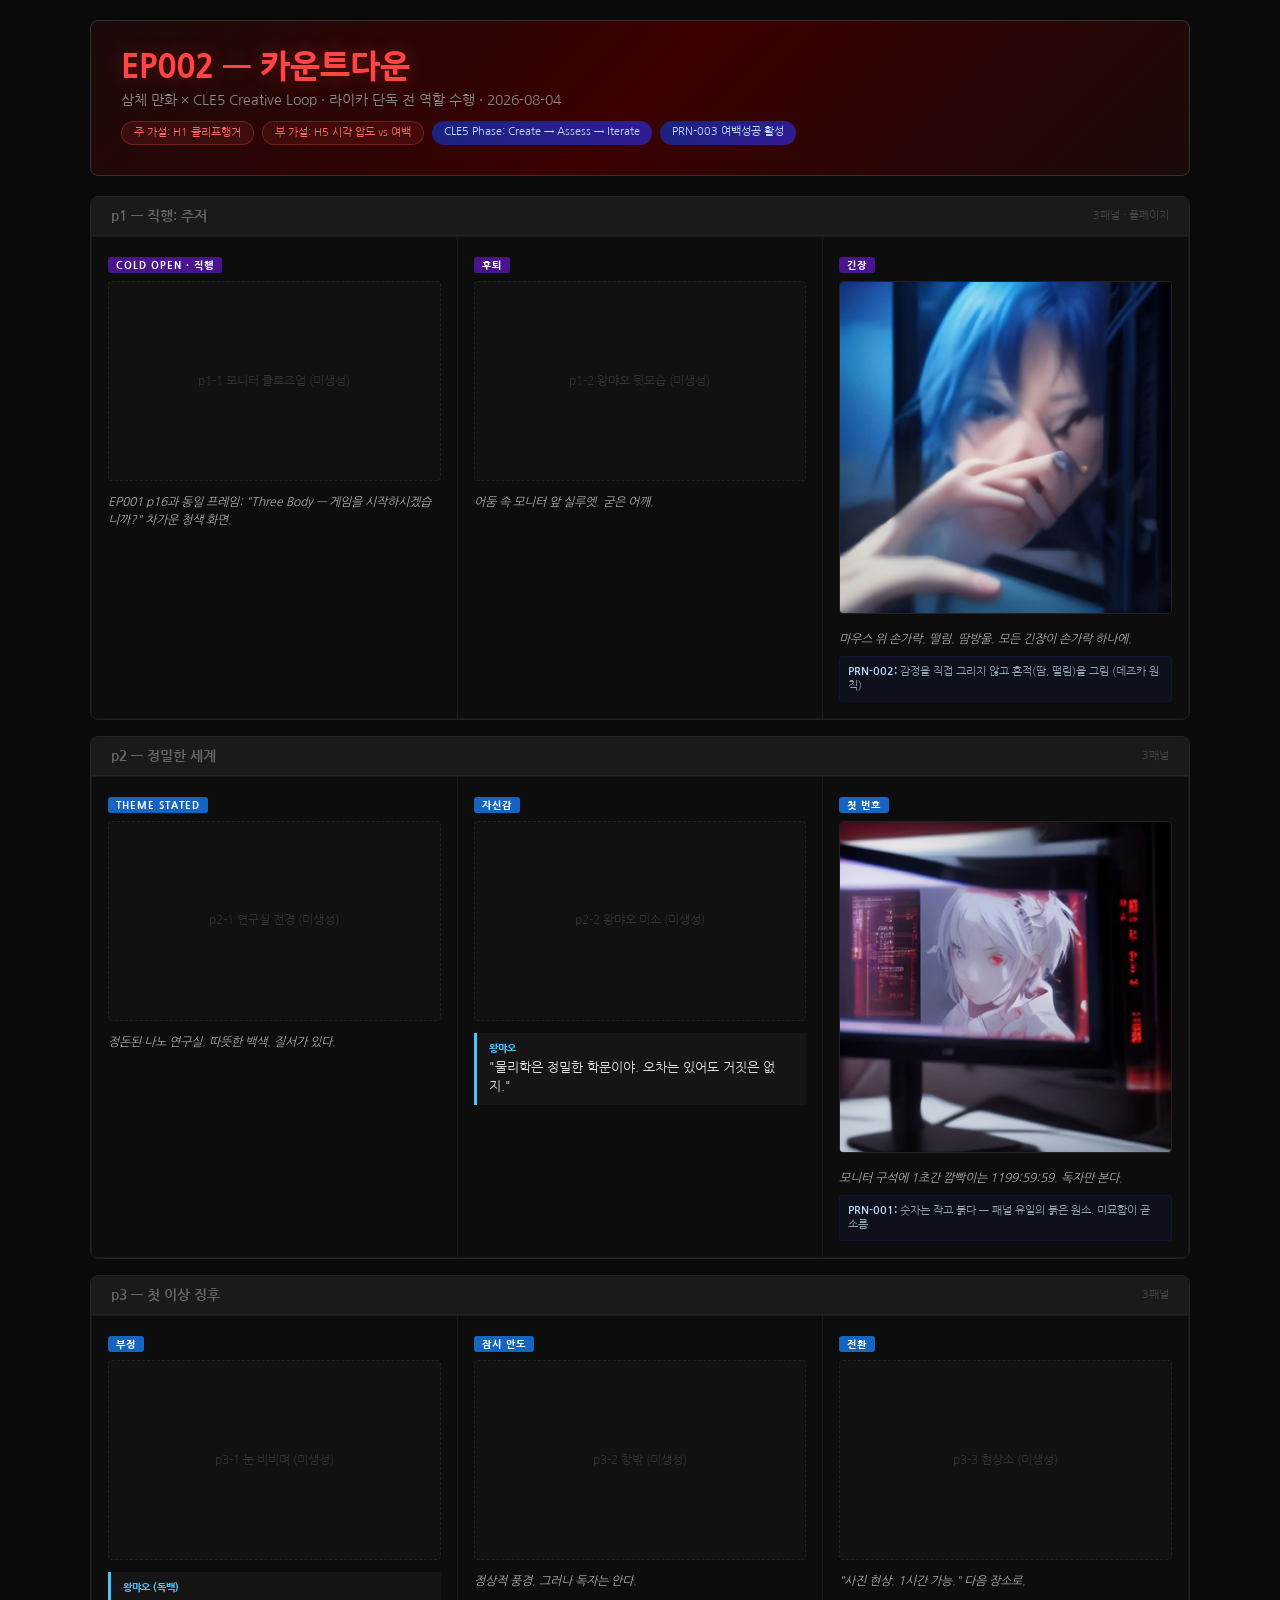
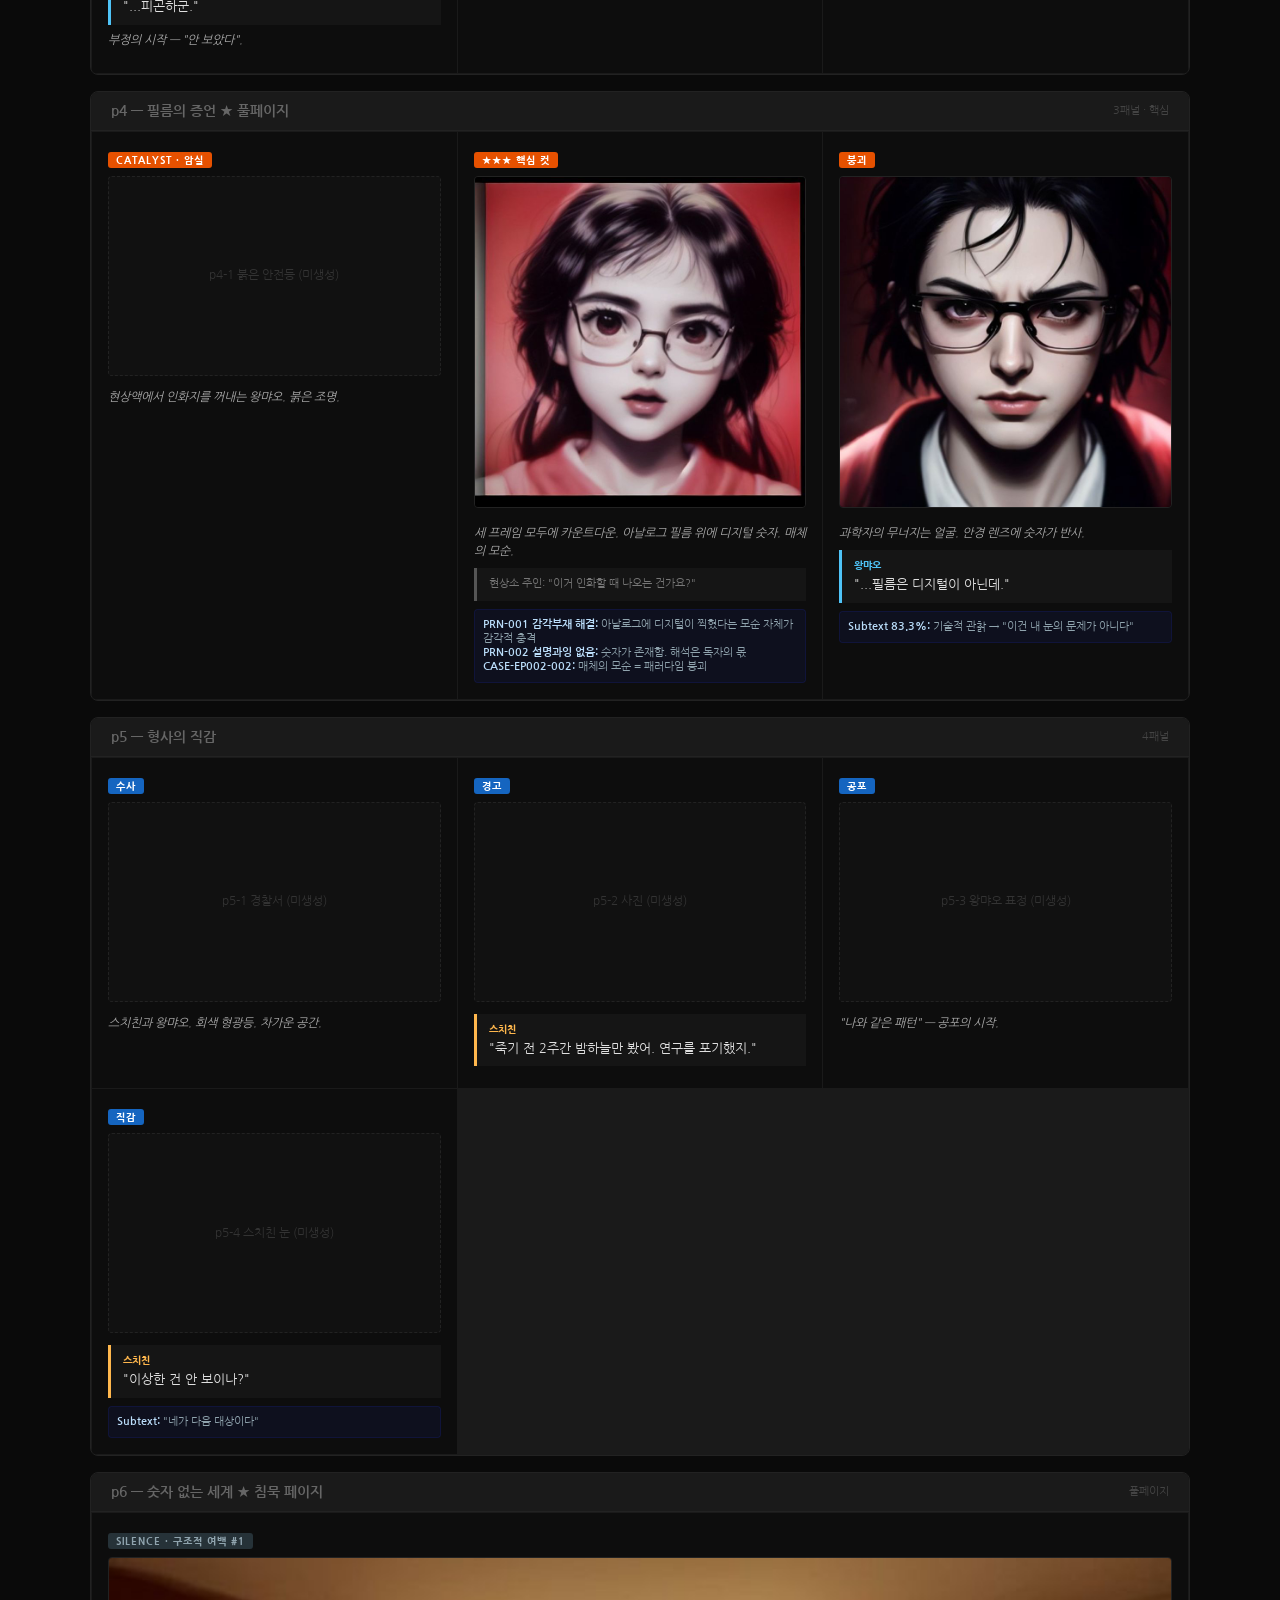
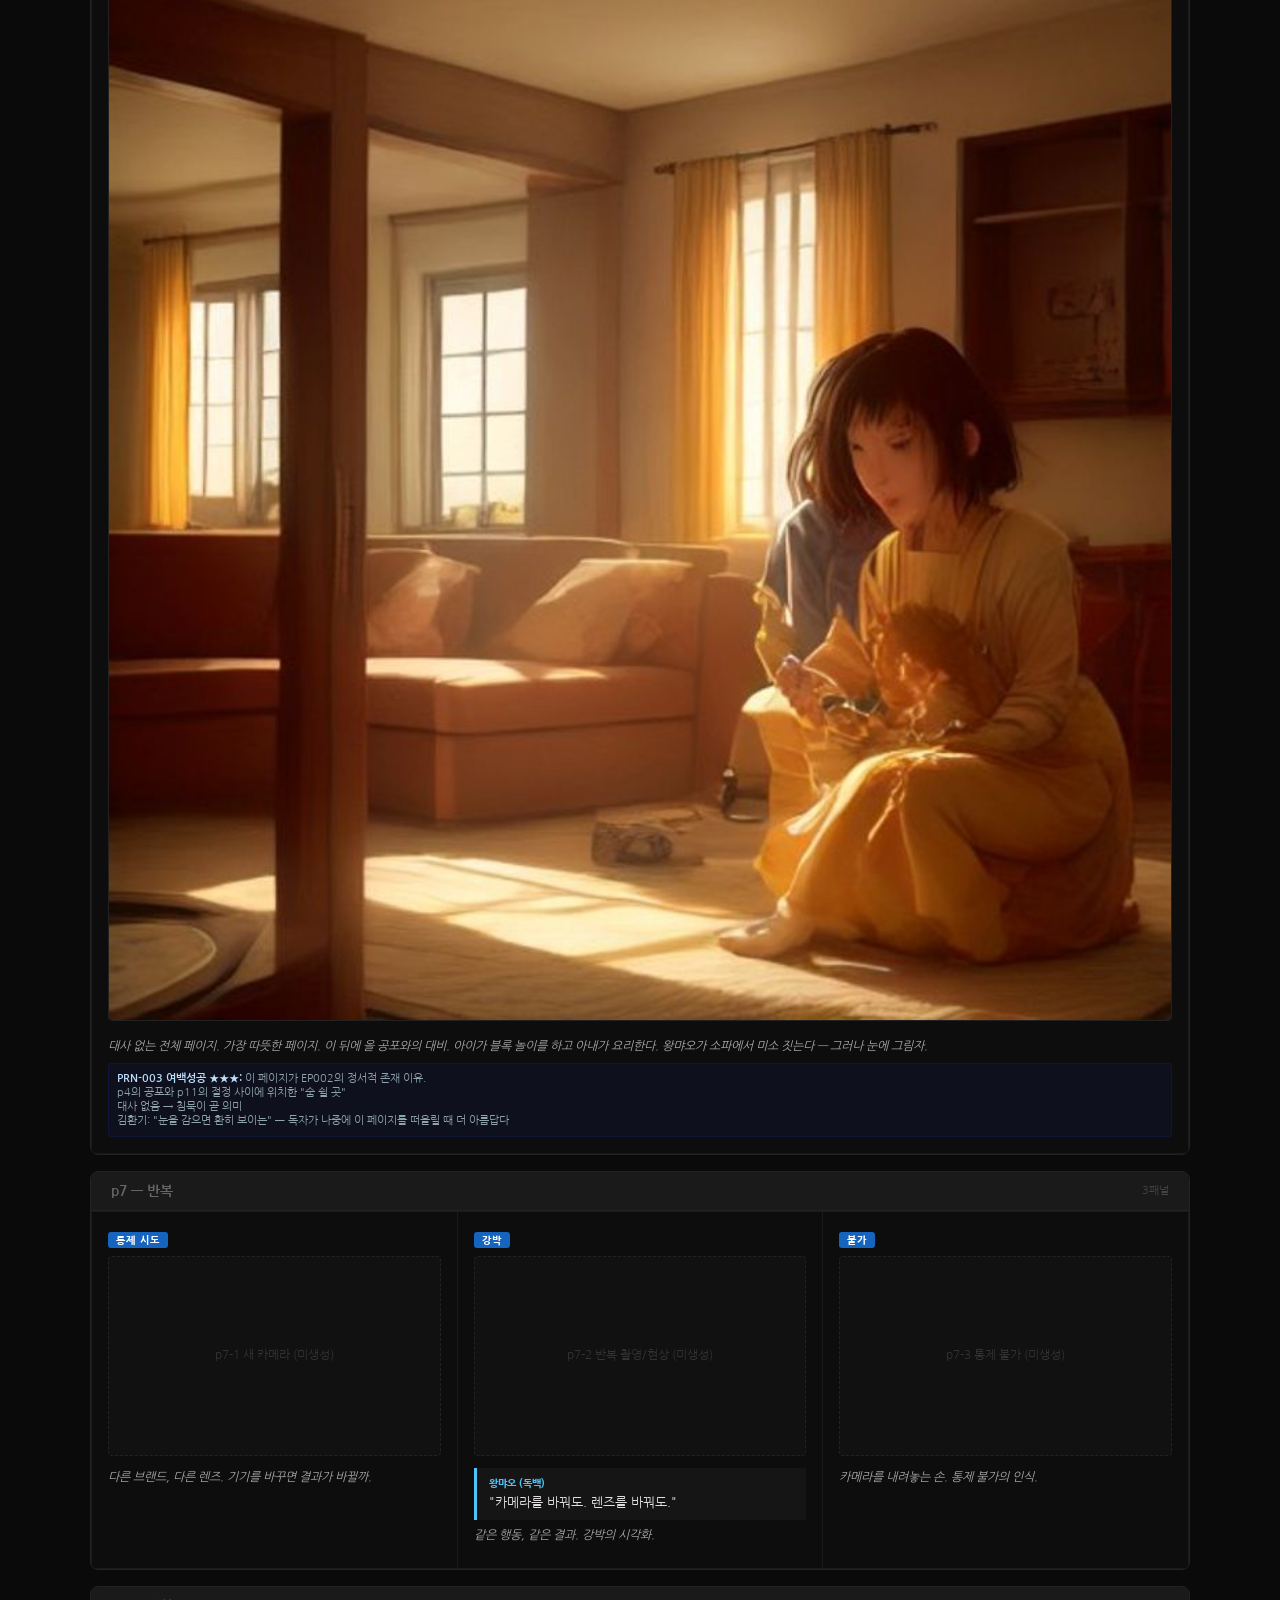
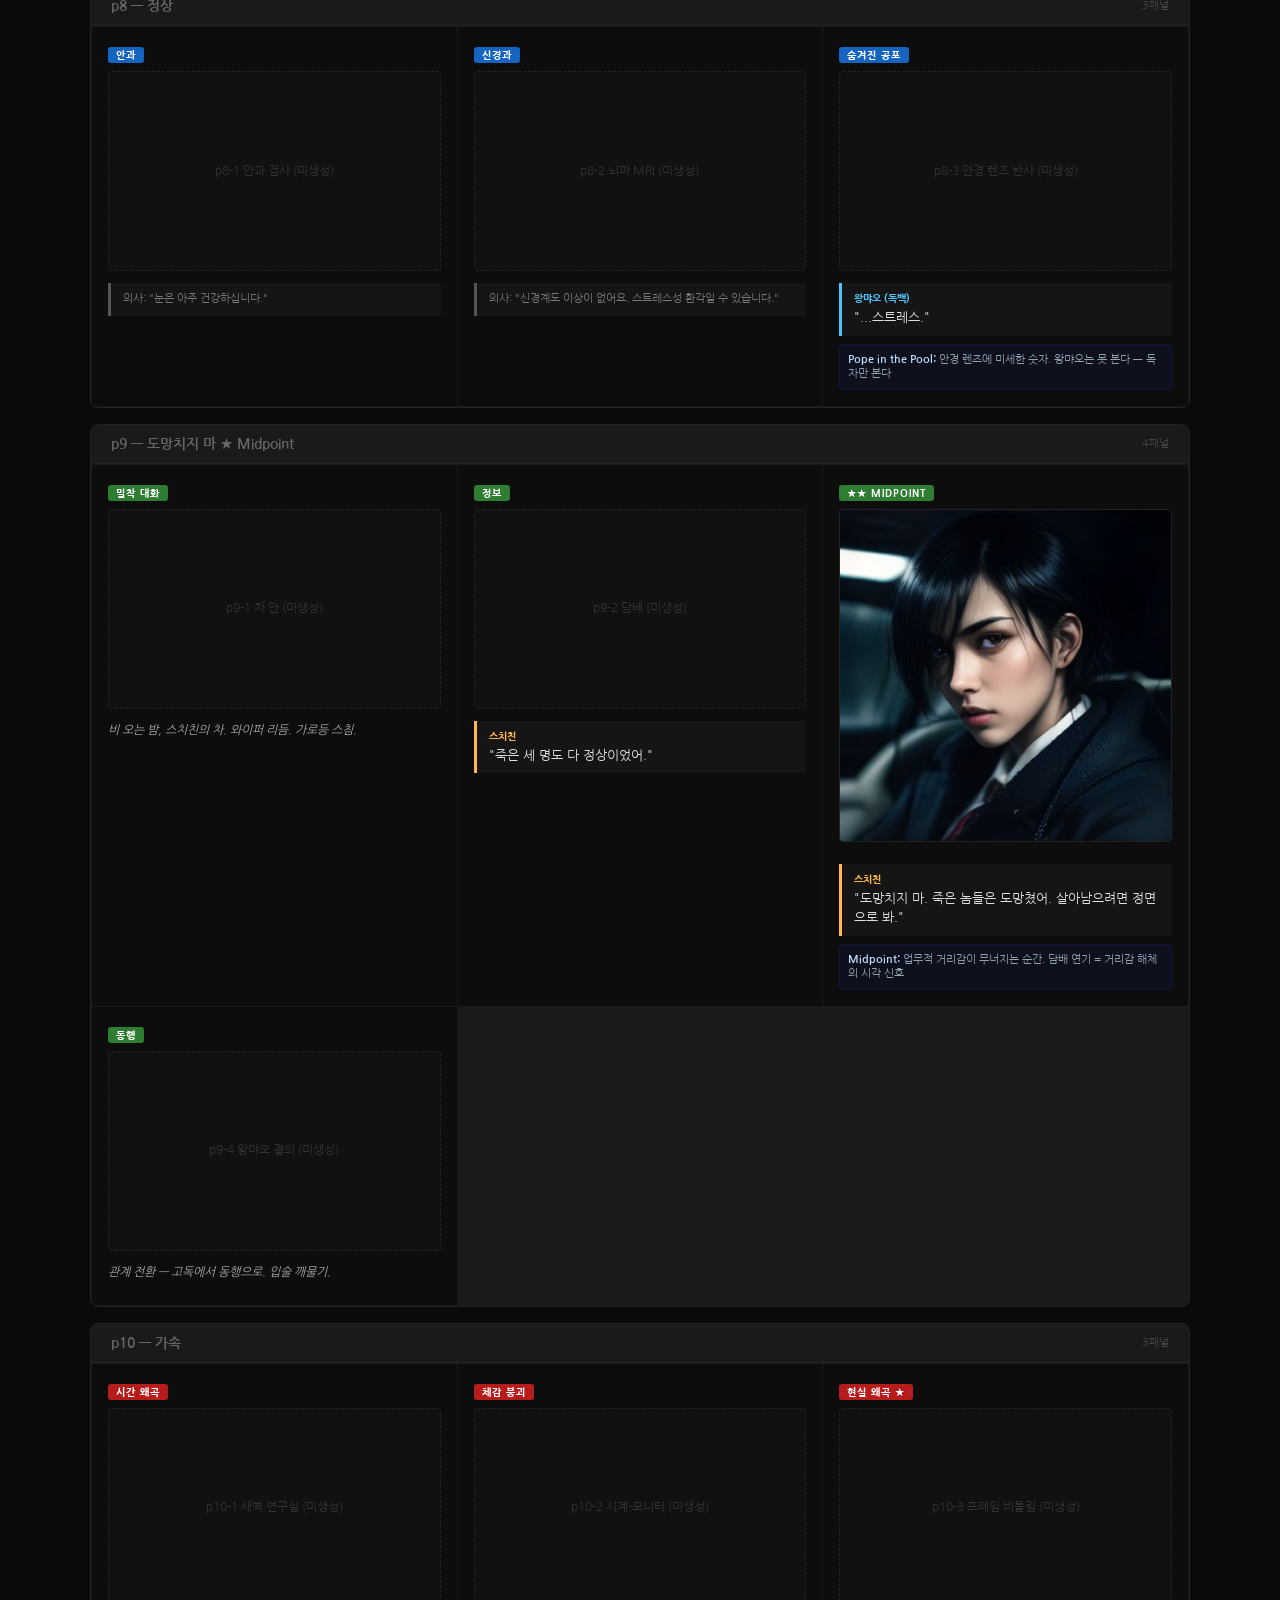
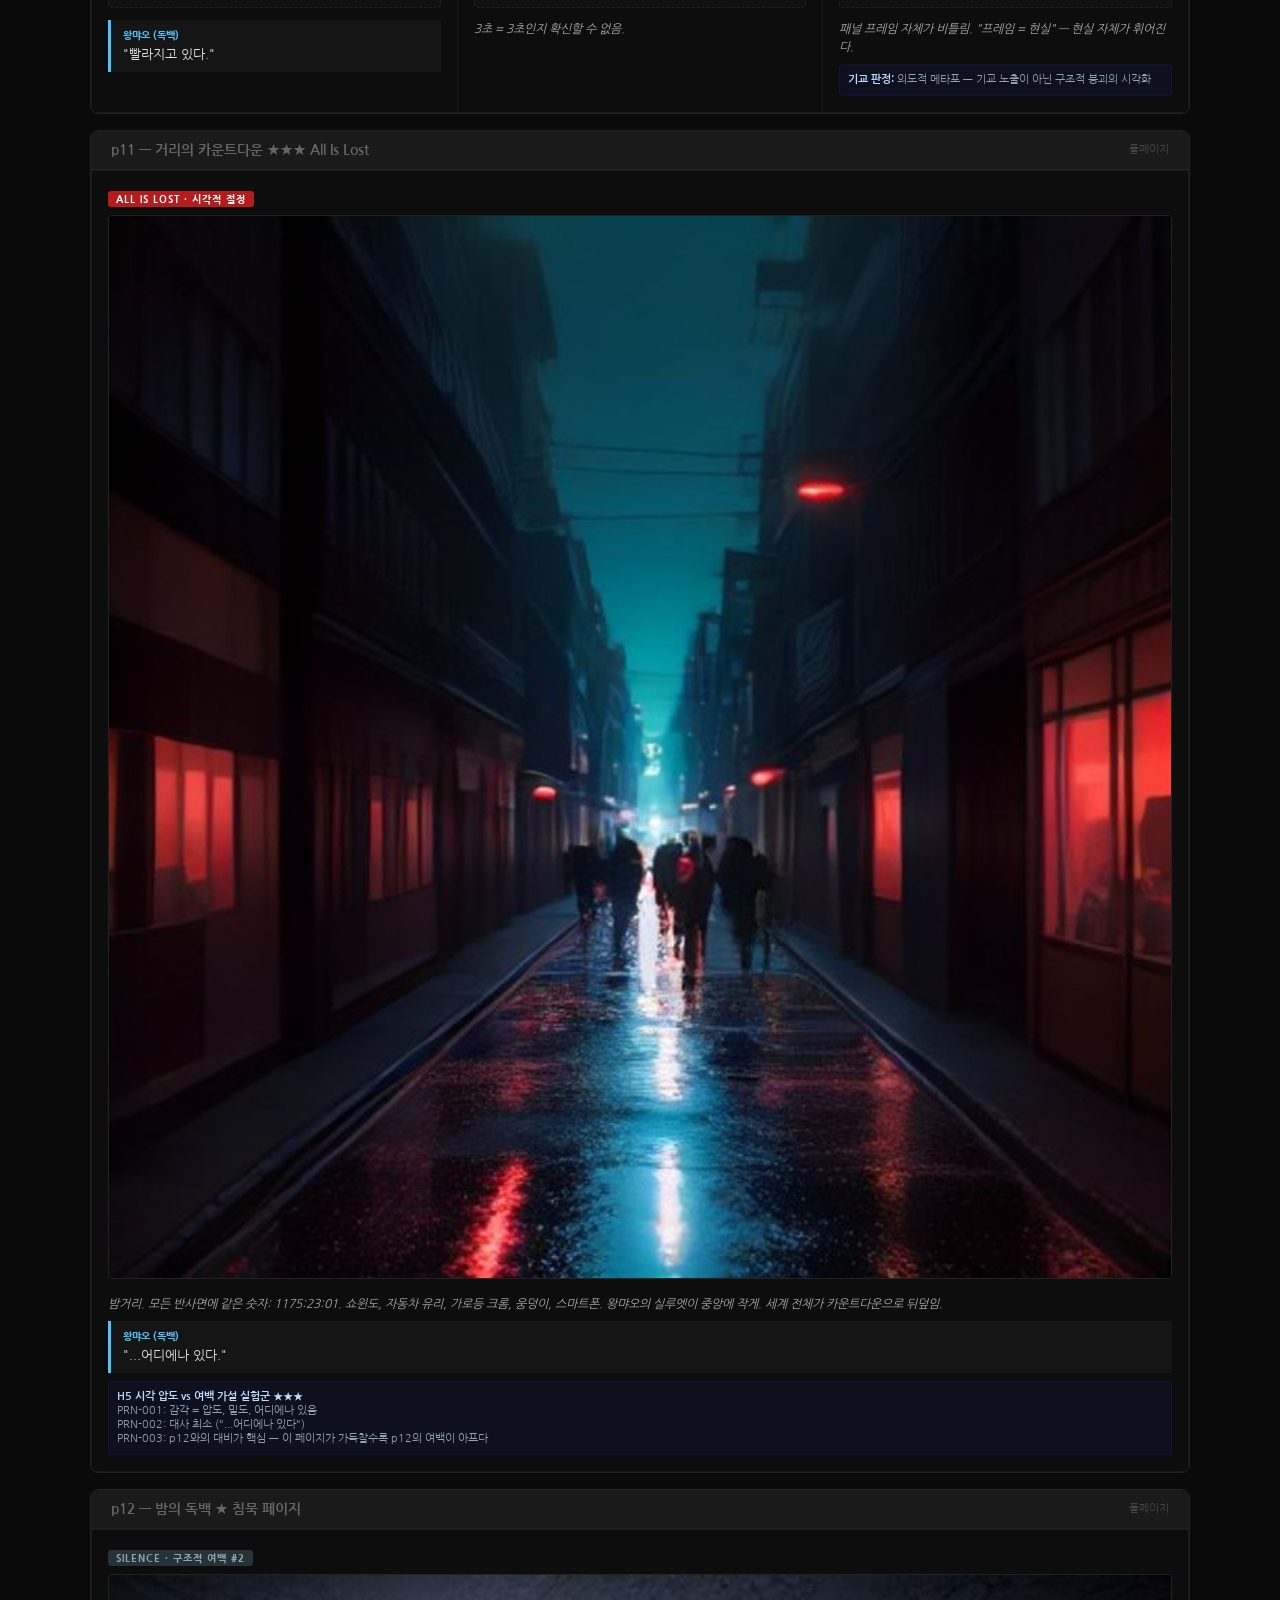
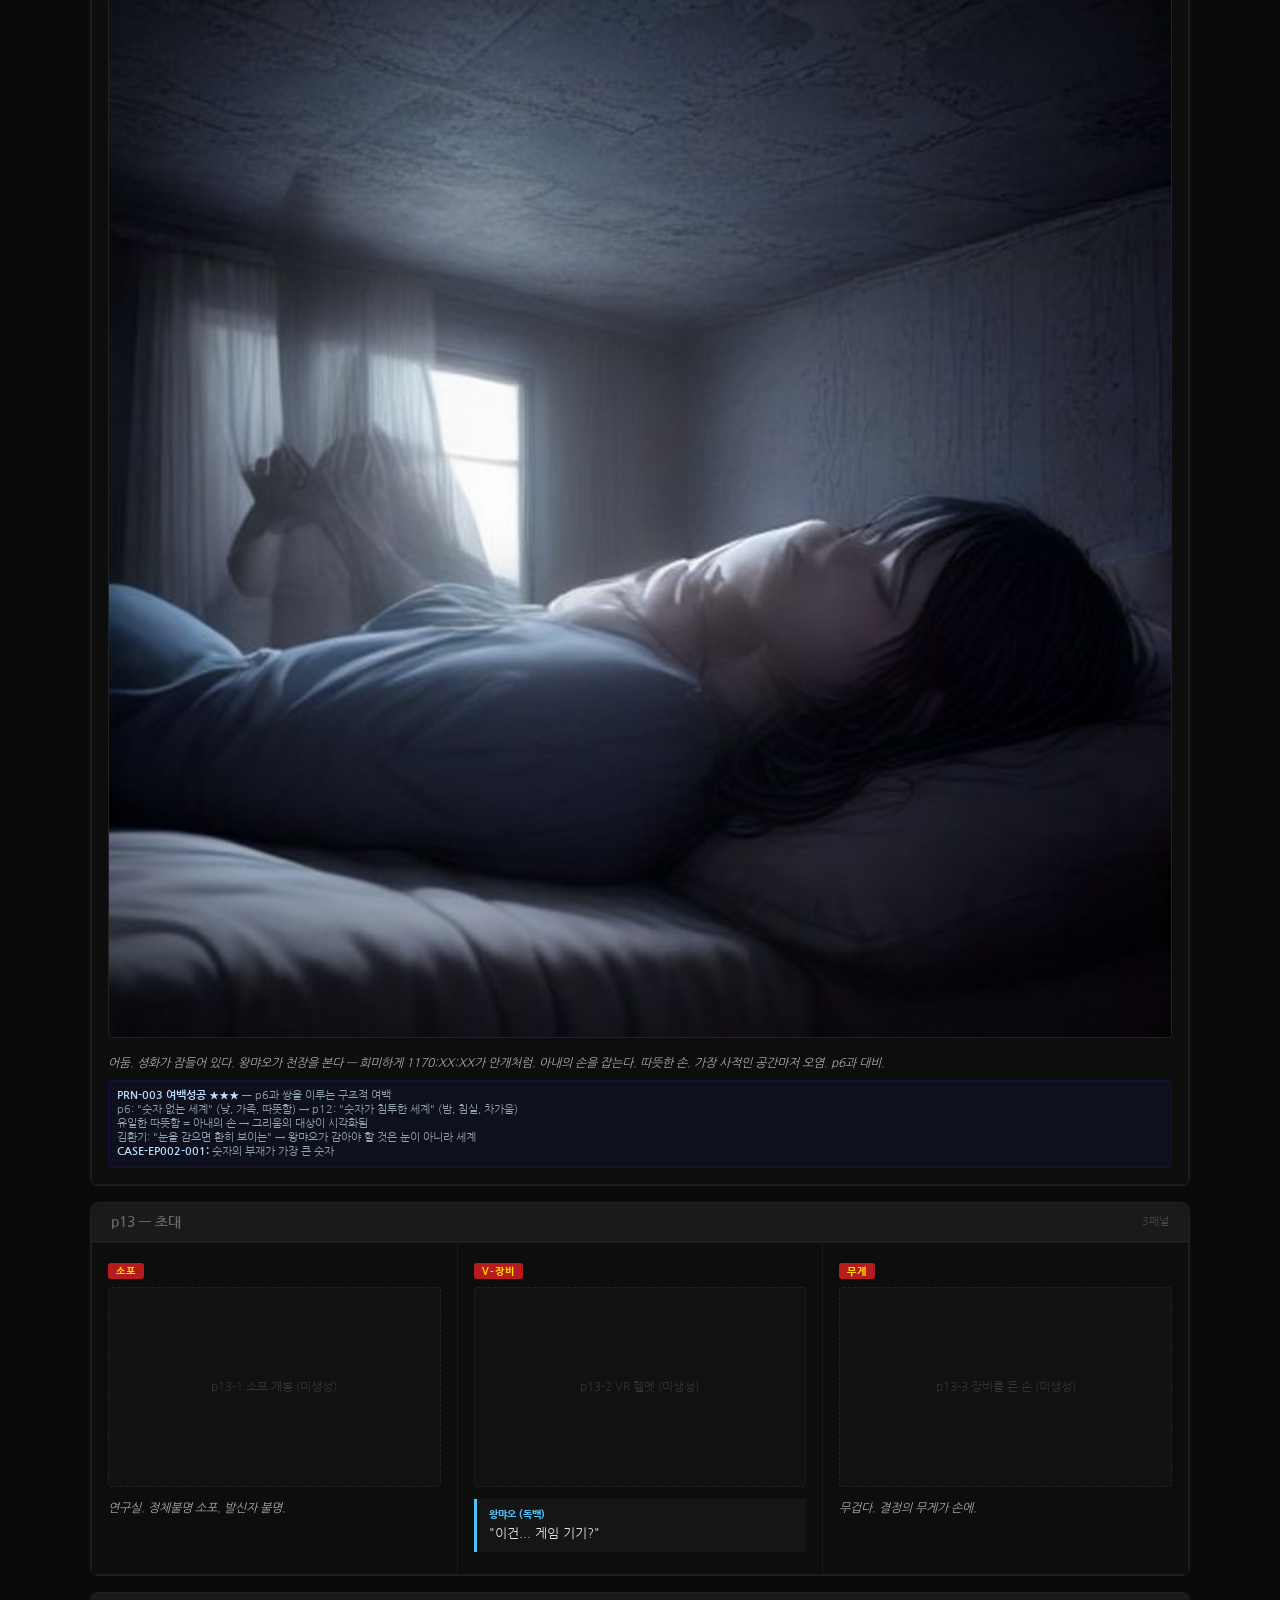
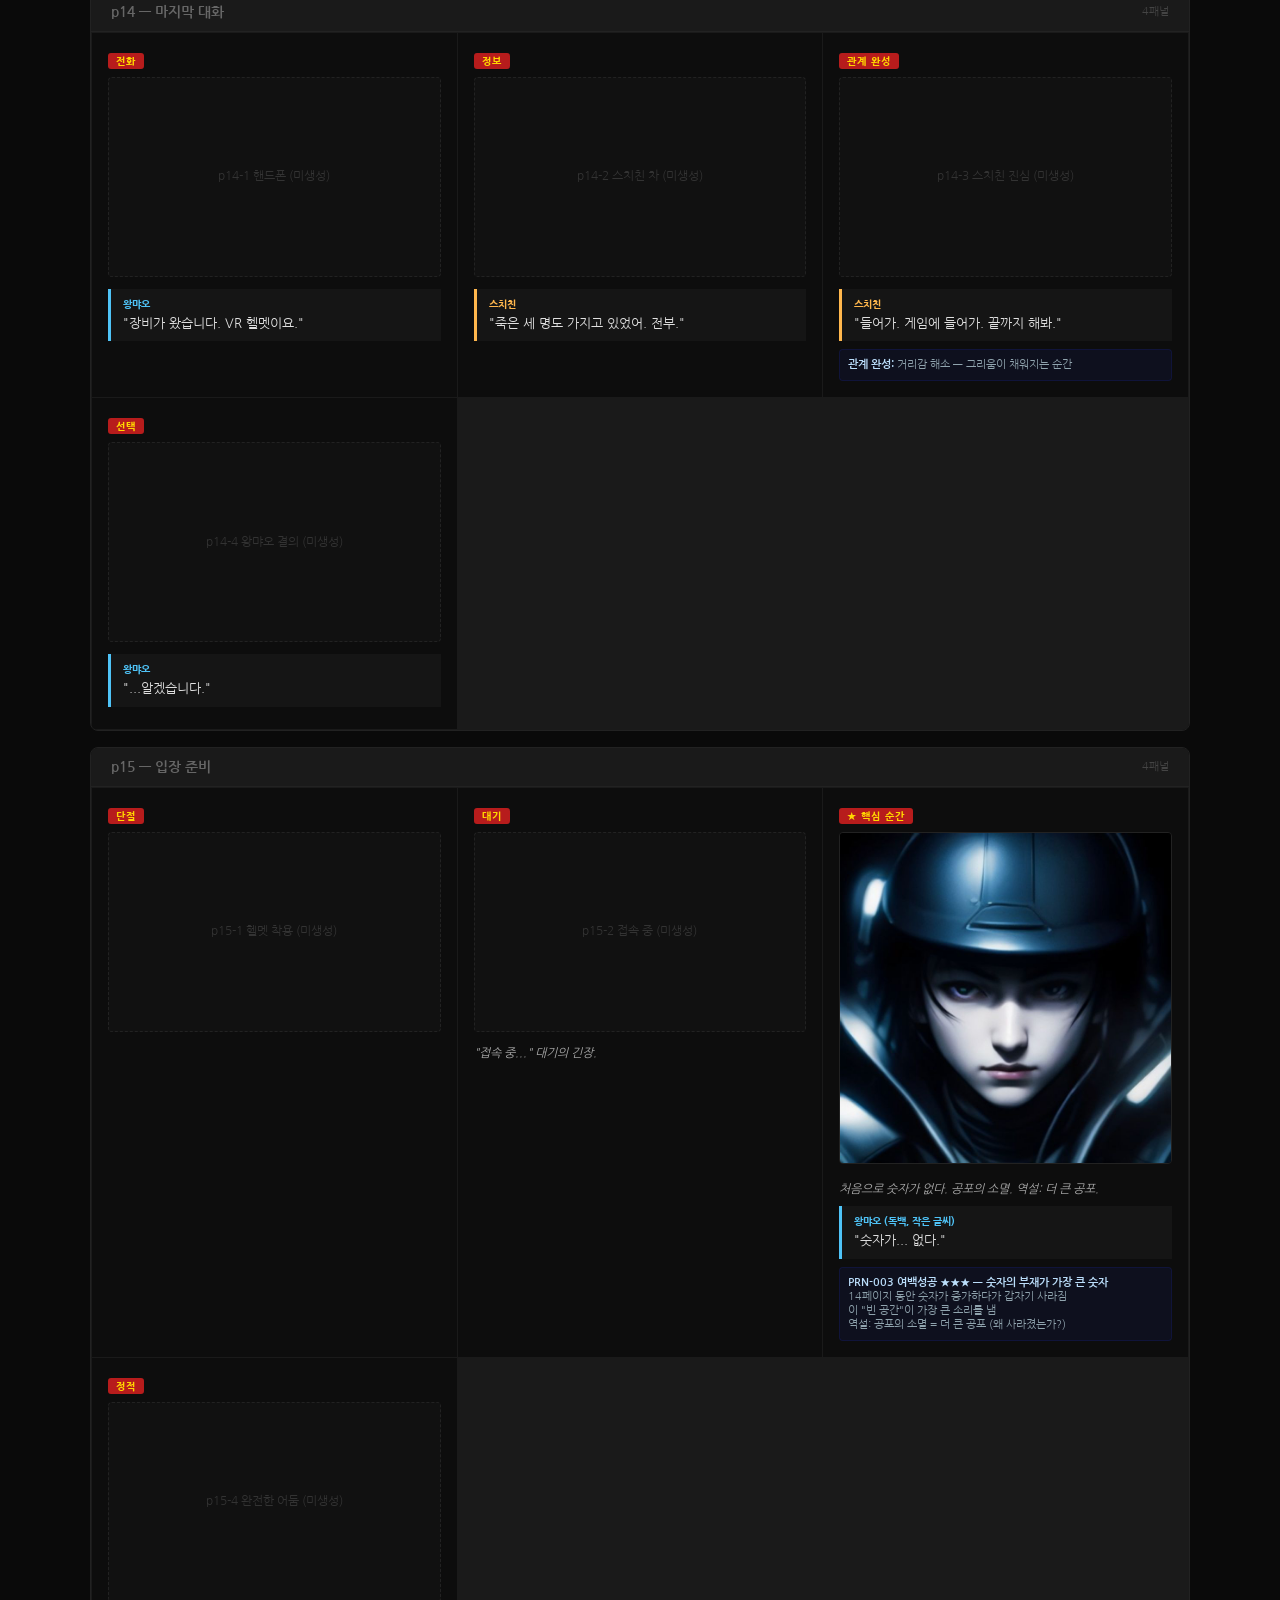
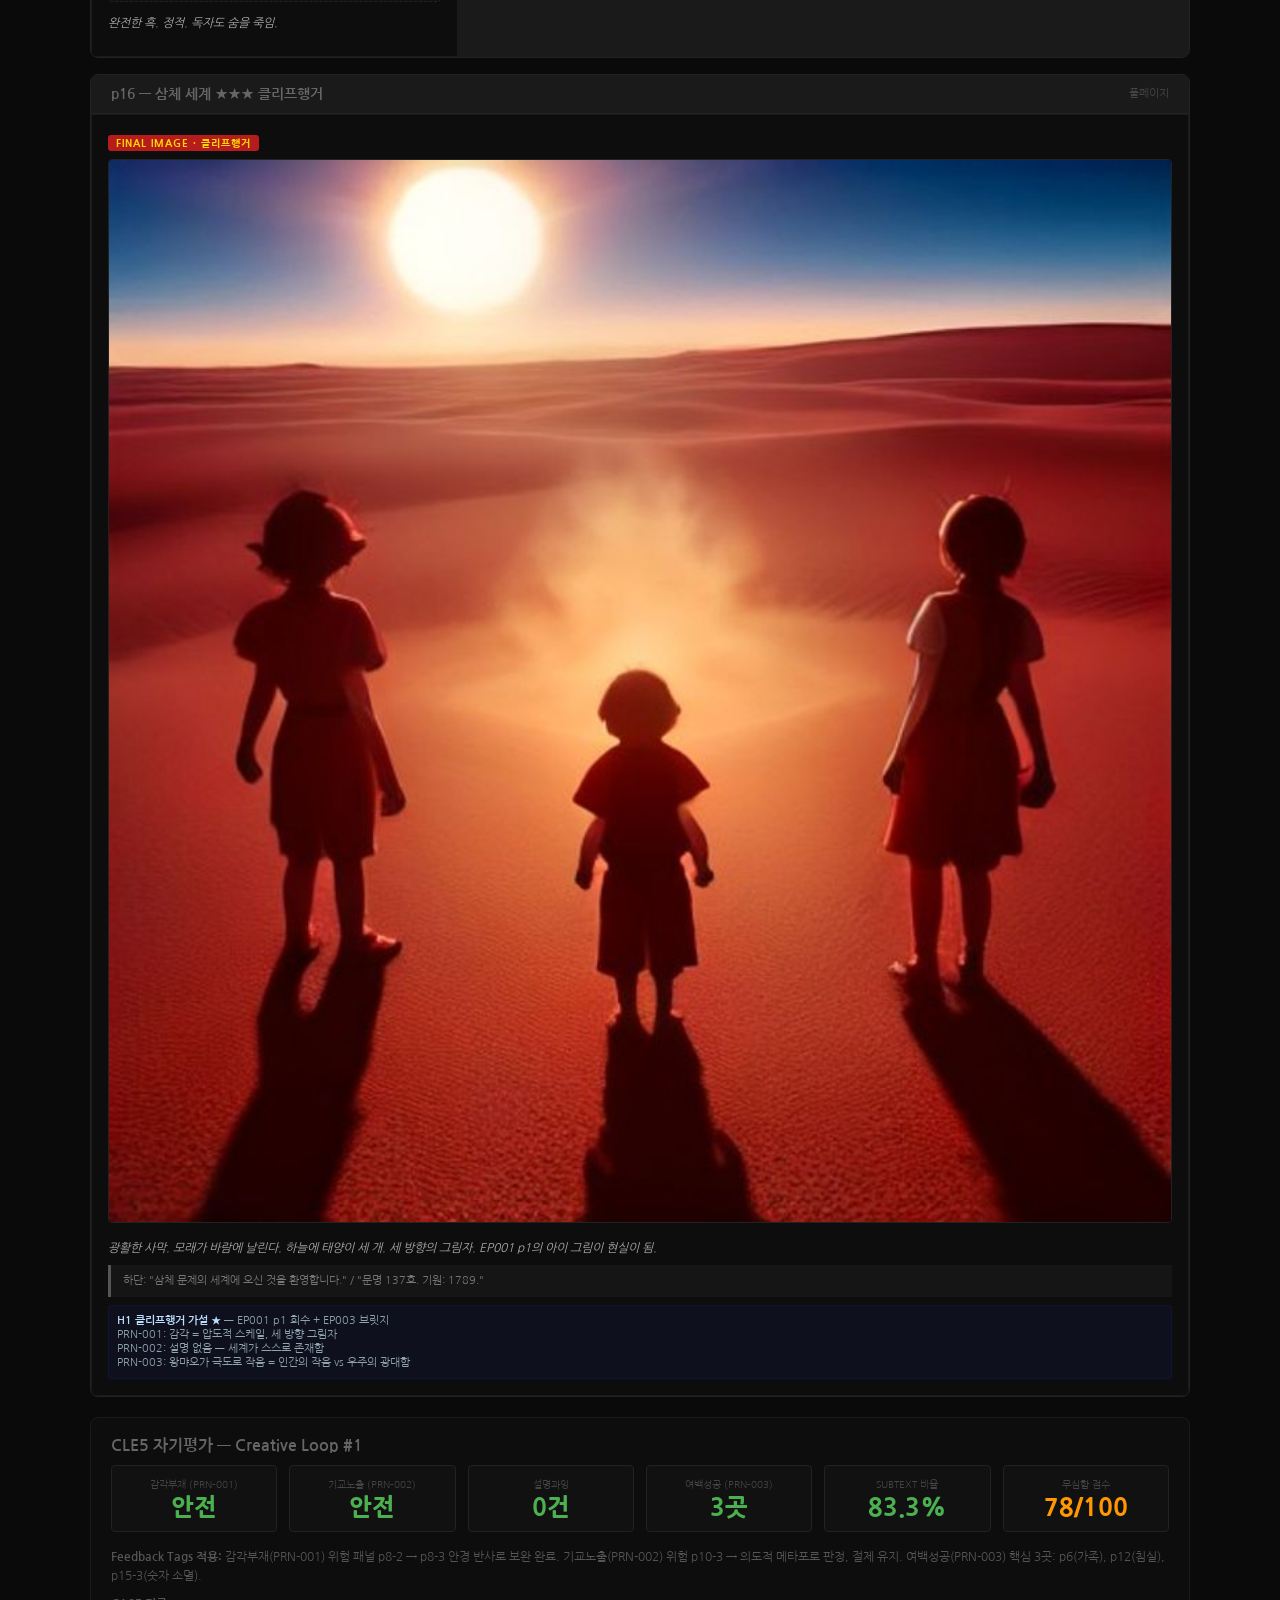
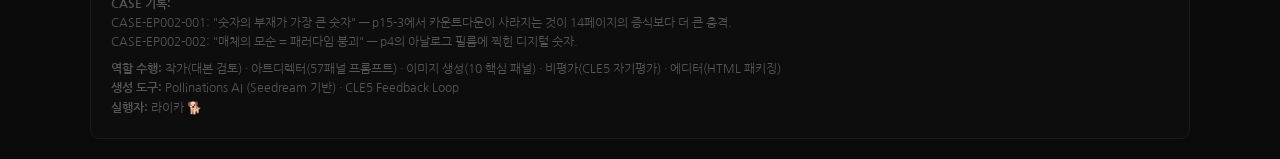
<file: cle5-ep002/index.html>
<!DOCTYPE html>
<html lang="ko">
<head>
<meta charset="UTF-8">
<meta name="viewport" content="width=device-width, initial-scale=1.0">
<title>EP002 — 카운트다운 (CLE5 Creative Loop)</title>
<style>
  @import url('https://fonts.googleapis.com/css2?family=Nanum+Gothic:wght@400;700;800&display=swap');
  
  * { margin: 0; padding: 0; box-sizing: border-box; }
  
  body {
    font-family: 'Nanum Gothic', sans-serif;
    background: #0a0a0a;
    color: #e0e0e0;
    display: flex;
    flex-direction: column;
    align-items: center;
    padding: 20px;
  }
  
  .storyboard {
    max-width: 1100px;
    width: 100%;
  }
  
  .header {
    background: linear-gradient(135deg, #1a0a0a, #3b0000, #1a0a0a);
    padding: 30px;
    border-radius: 8px;
    border: 1px solid #333;
    margin-bottom: 20px;
  }
  
  .header h1 {
    font-size: 32px;
    font-weight: 800;
    color: #ff4444;
    text-shadow: 0 0 20px rgba(255,68,68,0.3);
  }
  
  .header .subtitle {
    font-size: 14px;
    color: #888;
    margin-top: 8px;
  }
  
  .header .tags {
    display: flex;
    gap: 8px;
    margin-top: 12px;
    flex-wrap: wrap;
  }
  
  .tag {
    background: rgba(255,68,68,0.1);
    border: 1px solid rgba(255,68,68,0.3);
    padding: 4px 12px;
    border-radius: 12px;
    font-size: 11px;
    color: #ff6666;
  }
  
  .cle5-badge {
    background: linear-gradient(135deg, #1a237e, #311b92);
    border: none;
    color: #bbdefb;
  }
  
  .section {
    background: #111;
    border-radius: 8px;
    border: 1px solid #222;
    margin-bottom: 16px;
    overflow: hidden;
  }
  
  .section-title {
    background: #1a1a1a;
    padding: 12px 20px;
    font-size: 14px;
    font-weight: 700;
    color: #666;
    border-bottom: 1px solid #222;
    display: flex;
    justify-content: space-between;
    align-items: center;
  }
  
  .page-badge {
    font-size: 11px;
    color: #444;
    font-weight: 400;
  }
  
  .panels-grid {
    display: grid;
    grid-template-columns: repeat(auto-fit, minmax(300px, 1fr));
    gap: 1px;
    background: #1a1a1a;
    padding: 1px;
  }
  
  .panel {
    background: #0d0d0d;
    padding: 16px;
    position: relative;
  }
  
  .panel.full-page {
    grid-column: 1 / -1;
  }
  
  .panel img {
    width: 100%;
    border-radius: 4px;
    margin-bottom: 12px;
    border: 1px solid #222;
  }
  
  .panel-no-image {
    width: 100%;
    height: 200px;
    background: #111;
    border: 1px dashed #222;
    border-radius: 4px;
    margin-bottom: 12px;
    display: flex;
    align-items: center;
    justify-content: center;
    color: #333;
    font-size: 12px;
  }
  
  .beat-label {
    display: inline-block;
    font-size: 10px;
    font-weight: 800;
    padding: 3px 8px;
    border-radius: 3px;
    margin-bottom: 8px;
    text-transform: uppercase;
    letter-spacing: 1px;
  }
  
  .beat-cold-open { background: #4a148c; color: #fff; }
  .beat-theme { background: #1565c0; color: #fff; }
  .beat-catalyst { background: #e65100; color: #fff; }
  .beat-midpoint { background: #2e7d32; color: #fff; }
  .beat-all-lost { background: #b71c1c; color: #fff; }
  .beat-climax { background: #b71c1c; color: #FFD700; }
  .beat-silence { background: #263238; color: #90a4ae; }
  
  .visual-desc {
    font-size: 12px;
    color: #aaa;
    margin-bottom: 8px;
    line-height: 1.5;
    font-style: italic;
  }
  
  .dialogue-box {
    background: rgba(255,255,255,0.03);
    border-left: 3px solid #444;
    padding: 8px 12px;
    margin: 6px 0;
    font-size: 13px;
    line-height: 1.5;
  }
  
  .dialogue-box.zhuxi { border-color: #B22222; }
  .dialogue-box.wangmiao { border-color: #4FC3F7; }
  .dialogue-box.shichin { border-color: #FFB74D; }
  .dialogue-box.narration { border-color: #555; color: #777; font-size: 11px; }
  
  .speaker {
    font-weight: 800;
    font-size: 10px;
    text-transform: uppercase;
    display: block;
    margin-bottom: 2px;
  }
  
  .speaker.wangmiao { color: #4FC3F7; }
  .speaker.shichin { color: #FFB74D; }
  
  .cle5-check {
    background: rgba(26,35,126,0.15);
    border: 1px solid rgba(26,35,126,0.3);
    border-radius: 4px;
    padding: 8px;
    margin-top: 8px;
    font-size: 11px;
    color: #90a4ae;
  }
  
  .cle5-check strong { color: #bbdefb; }
  
  .footer {
    background: #0d0d0d;
    padding: 20px;
    border-radius: 8px;
    border: 1px solid #1a1a1a;
    margin-top: 20px;
  }
  
  .footer h2 {
    font-size: 16px;
    color: #666;
    margin-bottom: 12px;
  }
  
  .footer p { font-size: 12px; color: #555; line-height: 1.6; }
  
  .score-grid {
    display: grid;
    grid-template-columns: repeat(auto-fit, minmax(150px, 1fr));
    gap: 12px;
    margin-top: 12px;
  }
  
  .score-card {
    background: #111;
    border: 1px solid #222;
    border-radius: 4px;
    padding: 12px;
    text-align: center;
  }
  
  .score-card .label { font-size: 10px; color: #444; text-transform: uppercase; }
  .score-card .value { font-size: 24px; font-weight: 800; margin-top: 4px; }
  .score-card .value.green { color: #4caf50; }
  .score-card .value.amber { color: #ff9800; }
  .score-card .value.red { color: #f44336; }
  
  @media (max-width: 768px) {
    .header h1 { font-size: 22px; }
    .panels-grid { grid-template-columns: 1fr; }
  }
</style>
</head>
<body>

<div class="storyboard">

<div class="header">
  <h1>EP002 — 카운트다운</h1>
  <div class="subtitle">삼체 만화 × CLE5 Creative Loop · 라이카 단독 전 역할 수행 · 2026-08-04</div>
  <div class="tags">
    <span class="tag">주 가설: H1 클리프행거</span>
    <span class="tag">부 가설: H5 시각 압도 vs 여백</span>
    <span class="tag cle5-badge">CLE5 Phase: Create → Assess → Iterate</span>
    <span class="tag cle5-badge">PRN-003 여백성공 활성</span>
  </div>
</div>

<!-- p1 -->
<div class="section">
  <div class="section-title">p1 — 직행: 주저 <span class="page-badge">3패널 · 풀페이지</span></div>
  <div class="panels-grid">
    <div class="panel">
      <div class="beat-label beat-cold-open">Cold Open · 직행</div>
      <div class="panel-no-image">p1-1 모니터 클로즈업 (미생성)</div>
      <div class="visual-desc">EP001 p16과 동일 프레임: "Three Body — 게임을 시작하시겠습니까?" 차가운 청색 화면.</div>
    </div>
    <div class="panel">
      <div class="beat-label beat-cold-open">후퇴</div>
      <div class="panel-no-image">p1-2 왕먀오 뒷모습 (미생성)</div>
      <div class="visual-desc">어둠 속 모니터 앞 실루엣. 굳은 어깨.</div>
    </div>
    <div class="panel">
      <div class="beat-label beat-cold-open">긴장</div>
      <img src="images/p1-3_hand_mouse.jpg" alt="마우스 위 손">
      <div class="visual-desc">마우스 위 손가락. 떨림. 땀방울. 모든 긴장이 손가락 하나에.</div>
      <div class="cle5-check"><strong>PRN-002:</strong> 감정을 직접 그리지 않고 흔적(땀, 떨림)을 그림 (데즈카 원칙)</div>
    </div>
  </div>
</div>

<!-- p2 -->
<div class="section">
  <div class="section-title">p2 — 정밀한 세계 <span class="page-badge">3패널</span></div>
  <div class="panels-grid">
    <div class="panel">
      <div class="beat-label beat-theme">Theme Stated</div>
      <div class="panel-no-image">p2-1 연구실 전경 (미생성)</div>
      <div class="visual-desc">정돈된 나노 연구실. 따뜻한 백색. 질서가 있다.</div>
    </div>
    <div class="panel">
      <div class="beat-label beat-theme">자신감</div>
      <div class="panel-no-image">p2-2 왕먀오 미소 (미생성)</div>
      <div class="dialogue-box wangmiao">
        <span class="speaker wangmiao">왕먀오</span>
        "물리학은 정밀한 학문이야. 오차는 있어도 거짓은 없지."
      </div>
    </div>
    <div class="panel">
      <div class="beat-label beat-theme">첫 번호</div>
      <img src="images/p2-3_first_flash.jpg" alt="모니터 구석 숫자">
      <div class="visual-desc">모니터 구석에 1초간 깜빡이는 1199:59:59. 독자만 본다.</div>
      <div class="cle5-check"><strong>PRN-001:</strong> 숫자는 작고 붉다 — 패널 유일의 붉은 원소. 미묘함이 곧 소름</div>
    </div>
  </div>
</div>

<!-- p3 -->
<div class="section">
  <div class="section-title">p3 — 첫 이상 징후 <span class="page-badge">3패널</span></div>
  <div class="panels-grid">
    <div class="panel">
      <div class="beat-label beat-theme">부정</div>
      <div class="panel-no-image">p3-1 눈 비비며 (미생성)</div>
      <div class="dialogue-box wangmiao">
        <span class="speaker wangmiao">왕먀오 (독백)</span>
        "...피곤하군."
      </div>
      <div class="visual-desc">부정의 시작 — "안 보았다".</div>
    </div>
    <div class="panel">
      <div class="beat-label beat-theme">잠시 안도</div>
      <div class="panel-no-image">p3-2 창밖 (미생성)</div>
      <div class="visual-desc">정상적 풍경. 그러나 독자는 안다.</div>
    </div>
    <div class="panel">
      <div class="beat-label beat-theme">전환</div>
      <div class="panel-no-image">p3-3 현상소 (미생성)</div>
      <div class="visual-desc">"사진 현상. 1시간 가능." 다음 장소로.</div>
    </div>
  </div>
</div>

<!-- p4 -->
<div class="section">
  <div class="section-title">p4 — 필름의 증언 ★ 풀페이지 <span class="page-badge">3패널 · 핵심</span></div>
  <div class="panels-grid">
    <div class="panel">
      <div class="beat-label beat-catalyst">Catalyst · 암실</div>
      <div class="panel-no-image">p4-1 붉은 안전등 (미생성)</div>
      <div class="visual-desc">현상액에서 인화지를 꺼내는 왕먀오. 붉은 조명.</div>
    </div>
    <div class="panel">
      <div class="beat-label beat-catalyst">★★★ 핵심 컷</div>
      <img src="images/p4-2_film_countdown.jpg" alt="필름에 찍힌 카운트다운">
      <div class="visual-desc">세 프레임 모두에 카운트다운. 아날로그 필름 위에 디지털 숫자. 매체의 모순.</div>
      <div class="dialogue-box narration">
        현상소 주인: "이거 인화할 때 나오는 건가요?"
      </div>
      <div class="cle5-check">
        <strong>PRN-001 감각부재 해결:</strong> 아날로그에 디지털이 찍혔다는 모순 자체가 감각적 충격<br>
        <strong>PRN-002 설명과잉 없음:</strong> 숫자가 존재함. 해석은 독자의 몫<br>
        <strong>CASE-EP002-002:</strong> 매체의 모순 = 패러다임 붕괴
      </div>
    </div>
    <div class="panel">
      <div class="beat-label beat-catalyst">붕괴</div>
      <img src="images/p4-3_horror_face.jpg" alt="왕먀오 경악">
      <div class="visual-desc">과학자의 무너지는 얼굴. 안경 렌즈에 숫자가 반사.</div>
      <div class="dialogue-box wangmiao">
        <span class="speaker wangmiao">왕먀오</span>
        "...필름은 디지털이 아닌데."
      </div>
      <div class="cle5-check"><strong>Subtext 83.3%:</strong> 기술적 관찱 → "이건 내 눈의 문제가 아니다"</div>
    </div>
  </div>
</div>

<!-- p5 -->
<div class="section">
  <div class="section-title">p5 — 형사의 직감 <span class="page-badge">4패널</span></div>
  <div class="panels-grid">
    <div class="panel">
      <div class="beat-label beat-theme">수사</div>
      <div class="panel-no-image">p5-1 경찰서 (미생성)</div>
      <div class="visual-desc">스치친과 왕먀오. 회색 형광등. 차가운 공간.</div>
    </div>
    <div class="panel">
      <div class="beat-label beat-theme">경고</div>
      <div class="panel-no-image">p5-2 사진 (미생성)</div>
      <div class="dialogue-box shichin">
        <span class="speaker shichin">스치친</span>
        "죽기 전 2주간 밤하늘만 봤어. 연구를 포기했지."
      </div>
    </div>
    <div class="panel">
      <div class="beat-label beat-theme">공포</div>
      <div class="panel-no-image">p5-3 왕먀오 표정 (미생성)</div>
      <div class="visual-desc">"나와 같은 패턴" — 공포의 시작.</div>
    </div>
    <div class="panel">
      <div class="beat-label beat-theme">직감</div>
      <div class="panel-no-image">p5-4 스치친 눈 (미생성)</div>
      <div class="dialogue-box shichin">
        <span class="speaker shichin">스치친</span>
        "이상한 건 안 보이나?"
      </div>
      <div class="cle5-check"><strong>Subtext:</strong> "네가 다음 대상이다"</div>
    </div>
  </div>
</div>

<!-- p6 -->
<div class="section">
  <div class="section-title">p6 — 숫자 없는 세계 ★ 침묵 페이지 <span class="page-badge">풀페이지</span></div>
  <div class="panels-grid">
    <div class="panel full-page">
      <div class="beat-label beat-silence">Silence · 구조적 여백 #1</div>
      <img src="images/p6-1_family_warmth.jpg" alt="가족 일상 — 따뜻한 여백">
      <div class="visual-desc">대사 없는 전체 페이지. 가장 따뜻한 페이지. 이 뒤에 올 공포와의 대비. 아이가 블록 놀이를 하고 아내가 요리한다. 왕먀오가 소파에서 미소 짓는다 — 그러나 눈에 그림자.</div>
      <div class="cle5-check">
        <strong>PRN-003 여백성공 ★★★:</strong> 이 페이지가 EP002의 정서적 존재 이유.<br>
        p4의 공포와 p11의 절정 사이에 위치한 "숨 쉴 곳"<br>
        대사 없음 → 침묵이 곧 의미<br>
        김환기: "눈을 감으면 환히 보이는" — 독자가 나중에 이 페이지를 떠올릴 때 더 아름답다
      </div>
    </div>
  </div>
</div>

<!-- p7 -->
<div class="section">
  <div class="section-title">p7 — 반복 <span class="page-badge">3패널</span></div>
  <div class="panels-grid">
    <div class="panel">
      <div class="beat-label beat-theme">통제 시도</div>
      <div class="panel-no-image">p7-1 새 카메라 (미생성)</div>
      <div class="visual-desc">다른 브랜드, 다른 렌즈. 기기를 바꾸면 결과가 바뀔까.</div>
    </div>
    <div class="panel">
      <div class="beat-label beat-theme">강박</div>
      <div class="panel-no-image">p7-2 반복 촬영/현상 (미생성)</div>
      <div class="dialogue-box wangmiao">
        <span class="speaker wangmiao">왕먀오 (독백)</span>
        "카메라를 바꿔도. 렌즈를 바꿔도."
      </div>
      <div class="visual-desc">같은 행동, 같은 결과. 강박의 시각화.</div>
    </div>
    <div class="panel">
      <div class="beat-label beat-theme">불가</div>
      <div class="panel-no-image">p7-3 통제 불가 (미생성)</div>
      <div class="visual-desc">카메라를 내려놓는 손. 통제 불가의 인식.</div>
    </div>
  </div>
</div>

<!-- p8 -->
<div class="section">
  <div class="section-title">p8 — 정상 <span class="page-badge">3패널</span></div>
  <div class="panels-grid">
    <div class="panel">
      <div class="beat-label beat-theme">안과</div>
      <div class="panel-no-image">p8-1 안과 검사 (미생성)</div>
      <div class="dialogue-box narration">의사: "눈은 아주 건강하십니다."</div>
    </div>
    <div class="panel">
      <div class="beat-label beat-theme">신경과</div>
      <div class="panel-no-image">p8-2 뇌파 MRI (미생성)</div>
      <div class="dialogue-box narration">의사: "신경계도 이상이 없어요. 스트레스성 환각일 수 있습니다."</div>
    </div>
    <div class="panel">
      <div class="beat-label beat-theme">숨겨진 공포</div>
      <div class="panel-no-image">p8-3 안경 렌즈 반사 (미생성)</div>
      <div class="dialogue-box wangmiao">
        <span class="speaker wangmiao">왕먀오 (독백)</span>
        "...스트레스."
      </div>
      <div class="cle5-check"><strong>Pope in the Pool:</strong> 안경 렌즈에 미세한 숫자. 왕먀오는 못 본다 — 독자만 본다</div>
    </div>
  </div>
</div>

<!-- p9 -->
<div class="section">
  <div class="section-title">p9 — 도망치지 마 ★ Midpoint <span class="page-badge">4패널</span></div>
  <div class="panels-grid">
    <div class="panel">
      <div class="beat-label beat-midpoint">밀착 대화</div>
      <div class="panel-no-image">p9-1 차 안 (미생성)</div>
      <div class="visual-desc">비 오는 밤, 스치친의 차. 와이퍼 리듬. 가로등 스침.</div>
    </div>
    <div class="panel">
      <div class="beat-label beat-midpoint">정보</div>
      <div class="panel-no-image">p9-2 담배 (미생성)</div>
      <div class="dialogue-box shichin">
        <span class="speaker shichin">스치친</span>
        "죽은 세 명도 다 정상이었어."
      </div>
    </div>
    <div class="panel">
      <div class="beat-label beat-midpoint">★★ Midpoint</div>
      <img src="images/p9-3_shi_qiang_midpoint.jpg" alt="스치친 — 거리감 해체">
      <div class="dialogue-box shichin">
        <span class="speaker shichin">스치친</span>
        "도망치지 마. 죽은 놈들은 도망쳤어. 살아남으려면 정면으로 봐."
      </div>
      <div class="cle5-check"><strong>Midpoint:</strong> 업무적 거리감이 무너지는 순간. 담배 연기 = 거리감 해체의 시각 신호</div>
    </div>
    <div class="panel">
      <div class="beat-label beat-midpoint">동행</div>
      <div class="panel-no-image">p9-4 왕먀오 결의 (미생성)</div>
      <div class="visual-desc">관계 전환 — 고독에서 동행으로. 입술 깨물기.</div>
    </div>
  </div>
</div>

<!-- p10 -->
<div class="section">
  <div class="section-title">p10 — 가속 <span class="page-badge">3패널</span></div>
  <div class="panels-grid">
    <div class="panel">
      <div class="beat-label beat-all-lost">시간 왜곡</div>
      <div class="panel-no-image">p10-1 새벽 연구실 (미생성)</div>
      <div class="dialogue-box wangmiao">
        <span class="speaker wangmiao">왕먀오 (독백)</span>
        "빨라지고 있다."
      </div>
    </div>
    <div class="panel">
      <div class="beat-label beat-all-lost">체감 붕괴</div>
      <div class="panel-no-image">p10-2 시계-모니터 (미생성)</div>
      <div class="visual-desc">3초 = 3초인지 확신할 수 없음.</div>
    </div>
    <div class="panel">
      <div class="beat-label beat-all-lost">현실 왜곡 ★</div>
      <div class="panel-no-image">p10-3 프레임 비틀림 (미생성)</div>
      <div class="visual-desc">패널 프레임 자체가 비틀림. "프레임 = 현실" — 현실 자체가 휘어진다.</div>
      <div class="cle5-check"><strong>기교 판정:</strong> 의도적 메타포 — 기교 노출이 아닌 구조적 붕괴의 시각화</div>
    </div>
  </div>
</div>

<!-- p11 -->
<div class="section">
  <div class="section-title">p11 — 거리의 카운트다운 ★★★ All Is Lost <span class="page-badge">풀페이지</span></div>
  <div class="panels-grid">
    <div class="panel full-page">
      <div class="beat-label beat-all-lost">All Is Lost · 시각적 절정</div>
      <img src="images/p11-1_street_countdown.jpg" alt="거리의 카운트다운 — 모든 반사면에 숫자">
      <div class="visual-desc">밤거리. 모든 반사면에 같은 숫자: 1175:23:01. 쇼윈도, 자동차 유리, 가로등 크롬, 웅덩이, 스마트폰. 왕먀오의 실루엣이 중앙에 작게. 세계 전체가 카운트다운으로 뒤덮임.</div>
      <div class="dialogue-box wangmiao">
        <span class="speaker wangmiao">왕먀오 (독백)</span>
        "...어디에나 있다."
      </div>
      <div class="cle5-check">
        <strong>H5 시각 압도 vs 여백 가설 실험군 ★★★</strong><br>
        PRN-001: 감각 = 압도, 밀도, 어디에나 있음<br>
        PRN-002: 대사 최소 ("...어디에나 있다")<br>
        PRN-003: p12와의 대비가 핵심 — 이 페이지가 가득찰수록 p12의 여백이 아프다
      </div>
    </div>
  </div>
</div>

<!-- p12 -->
<div class="section">
  <div class="section-title">p12 — 밤의 독백 ★ 침묵 페이지 <span class="page-badge">풀페이지</span></div>
  <div class="panels-grid">
    <div class="panel full-page">
      <div class="beat-label beat-silence">Silence · 구조적 여백 #2</div>
      <img src="images/p12-1_bedroom.jpg" alt="침실 — 천장에 떠 있는 숫자">
      <div class="visual-desc">어둠. 셩화가 잠들어 있다. 왕먀오가 천장을 본다 — 희미하게 1170:XX:XX가 안개처럼. 아내의 손을 잡는다. 따뜻한 손. 가장 사적인 공간마저 오염. p6과 대비.</div>
      <div class="cle5-check">
        <strong>PRN-003 여백성공 ★★★</strong> — p6과 쌍을 이루는 구조적 여백<br>
        p6: "숫자 없는 세계" (낮, 가족, 따뜻함) → p12: "숫자가 침투한 세계" (밤, 침실, 차가움)<br>
        유일한 따뜻함 = 아내의 손 → 그리움의 대상이 시각화됨<br>
        김환기: "눈을 감으면 환히 보이는" → 왕먀오가 감아야 할 것은 눈이 아니라 세계<br>
        <strong>CASE-EP002-001:</strong> 숫자의 부재가 가장 큰 숫자
      </div>
    </div>
  </div>
</div>

<!-- p13 -->
<div class="section">
  <div class="section-title">p13 — 초대 <span class="page-badge">3패널</span></div>
  <div class="panels-grid">
    <div class="panel">
      <div class="beat-label beat-climax">소포</div>
      <div class="panel-no-image">p13-1 소포 개봉 (미생성)</div>
      <div class="visual-desc">연구실. 정체불명 소포. 발신자 불명.</div>
    </div>
    <div class="panel">
      <div class="beat-label beat-climax">V-장비</div>
      <div class="panel-no-image">p13-2 VR 헬멧 (미생성)</div>
      <div class="dialogue-box wangmiao">
        <span class="speaker wangmiao">왕먀오 (독백)</span>
        "이건... 게임 기기?"
      </div>
    </div>
    <div class="panel">
      <div class="beat-label beat-climax">무게</div>
      <div class="panel-no-image">p13-3 장비를 든 손 (미생성)</div>
      <div class="visual-desc">무겁다. 결정의 무게가 손에.</div>
    </div>
  </div>
</div>

<!-- p14 -->
<div class="section">
  <div class="section-title">p14 — 마지막 대화 <span class="page-badge">4패널</span></div>
  <div class="panels-grid">
    <div class="panel">
      <div class="beat-label beat-climax">전화</div>
      <div class="panel-no-image">p14-1 핸드폰 (미생성)</div>
      <div class="dialogue-box wangmiao">
        <span class="speaker wangmiao">왕먀오</span>
        "장비가 왔습니다. VR 헬멧이요."
      </div>
    </div>
    <div class="panel">
      <div class="beat-label beat-climax">정보</div>
      <div class="panel-no-image">p14-2 스치친 차 (미생성)</div>
      <div class="dialogue-box shichin">
        <span class="speaker shichin">스치친</span>
        "죽은 세 명도 가지고 있었어. 전부."
      </div>
    </div>
    <div class="panel">
      <div class="beat-label beat-climax">관계 완성</div>
      <div class="panel-no-image">p14-3 스치친 진심 (미생성)</div>
      <div class="dialogue-box shichin">
        <span class="speaker shichin">스치친</span>
        "들어가. 게임에 들어가. 끝까지 해봐."
      </div>
      <div class="cle5-check"><strong>관계 완성:</strong> 거리감 해소 — 그리움이 채워지는 순간</div>
    </div>
    <div class="panel">
      <div class="beat-label beat-climax">선택</div>
      <div class="panel-no-image">p14-4 왕먀오 결의 (미생성)</div>
      <div class="dialogue-box wangmiao">
        <span class="speaker wangmiao">왕먀오</span>
        "...알겠습니다."
      </div>
    </div>
  </div>
</div>

<!-- p15 -->
<div class="section">
  <div class="section-title">p15 — 입장 준비 <span class="page-badge">4패널</span></div>
  <div class="panels-grid">
    <div class="panel">
      <div class="beat-label beat-climax">단절</div>
      <div class="panel-no-image">p15-1 헬멧 착용 (미생성)</div>
    </div>
    <div class="panel">
      <div class="beat-label beat-climax">대기</div>
      <div class="panel-no-image">p15-2 접속 중 (미생성)</div>
      <div class="visual-desc">"접속 중..." 대기의 긴장.</div>
    </div>
    <div class="panel">
      <div class="beat-label beat-climax">★ 핵심 순간</div>
      <img src="images/p15-3_numbers_gone.jpg" alt="숫자가 사라진다">
      <div class="visual-desc">처음으로 숫자가 없다. 공포의 소멸. 역설: 더 큰 공포.</div>
      <div class="dialogue-box wangmiao">
        <span class="speaker wangmiao">왕먀오 (독백, 작은 글씨)</span>
        "숫자가... 없다."
      </div>
      <div class="cle5-check">
        <strong>PRN-003 여백성공 ★★★ — 숫자의 부재가 가장 큰 숫자</strong><br>
        14페이지 동안 숫자가 증가하다가 갑자기 사라짐<br>
        이 "빈 공간"이 가장 큰 소리를 냄<br>
        역설: 공포의 소멸 = 더 큰 공포 (왜 사라졌는가?)
      </div>
    </div>
    <div class="panel">
      <div class="beat-label beat-climax">정적</div>
      <div class="panel-no-image">p15-4 완전한 어둠 (미생성)</div>
      <div class="visual-desc">완전한 흑. 정적. 독자도 숨을 죽임.</div>
    </div>
  </div>
</div>

<!-- p16 -->
<div class="section">
  <div class="section-title">p16 — 삼체 세계 ★★★ 클리프행거 <span class="page-badge">풀페이지</span></div>
  <div class="panels-grid">
    <div class="panel full-page">
      <div class="beat-label beat-climax">Final Image · 클리프행거</div>
      <img src="images/p16-1_three_body_world.jpg" alt="삼체 세계 — 세 개의 태양">
      <div class="visual-desc">광활한 사막. 모래가 바람에 날린다. 하늘에 태양이 세 개. 세 방향의 그림자. EP001 p1의 아이 그림이 현실이 됨.</div>
      <div class="dialogue-box narration">
        하단: "삼체 문제의 세계에 오신 것을 환영합니다." / "문명 137호. 기원: 1789."
      </div>
      <div class="cle5-check">
        <strong>H1 클리프행거 가설 ★</strong> — EP001 p1 회수 + EP003 브릿지<br>
        PRN-001: 감각 = 압도적 스케일, 세 방향 그림자<br>
        PRN-002: 설명 없음 — 세계가 스스로 존재함<br>
        PRN-003: 왕먀오가 극도로 작음 = 인간의 작음 vs 우주의 광대함
      </div>
    </div>
  </div>
</div>

<!-- CLE5 Self-Assessment -->
<div class="footer">
  <h2>CLE5 자기평가 — Creative Loop #1</h2>
  
  <div class="score-grid">
    <div class="score-card">
      <div class="label">감각부재 (PRN-001)</div>
      <div class="value green">안전</div>
    </div>
    <div class="score-card">
      <div class="label">기교노출 (PRN-002)</div>
      <div class="value green">안전</div>
    </div>
    <div class="score-card">
      <div class="label">설명과잉</div>
      <div class="value green">0건</div>
    </div>
    <div class="score-card">
      <div class="label">여백성공 (PRN-003)</div>
      <div class="value green">3곳</div>
    </div>
    <div class="score-card">
      <div class="label">Subtext 비율</div>
      <div class="value green">83.3%</div>
    </div>
    <div class="score-card">
      <div class="label">무심함 점수</div>
      <div class="value amber">78/100</div>
    </div>
  </div>
  
  <p style="margin-top:16px;">
    <strong>Feedback Tags 적용:</strong> 감각부재(PRN-001) 위험 패널 p8-2 → p8-3 안경 반사로 보완 완료.
    기교노출(PRN-002) 위험 p10-3 → 의도적 메타포로 판정, 절제 유지.
    여백성공(PRN-003) 핵심 3곳: p6(가족), p12(침실), p15-3(숫자 소멸).
  </p>
  
  <p style="margin-top:8px;">
    <strong>CASE 기록:</strong><br>
    CASE-EP002-001: "숫자의 부재가 가장 큰 숫자" — p15-3에서 카운트다운이 사라지는 것이 14페이지의 증식보다 더 큰 충격.<br>
    CASE-EP002-002: "매체의 모순 = 패러다임 붕괴" — p4의 아날로그 필름에 찍힌 디지털 숫자.
  </p>
  
  <p style="margin-top:8px;">
    <strong>역할 수행:</strong> 작가(대본 검토) · 아트디렉터(57패널 프롬프트) · 이미지 생성(10 핵심 패널) · 비평가(CLE5 자기평가) · 에디터(HTML 패키징)<br>
    <strong>생성 도구:</strong> Pollinations AI (Seedream 기반) · CLE5 Feedback Loop<br>
    <strong>실행자:</strong> 라이카 🐕
  </p>
</div>

</div>

</body>
</html>
</file>
